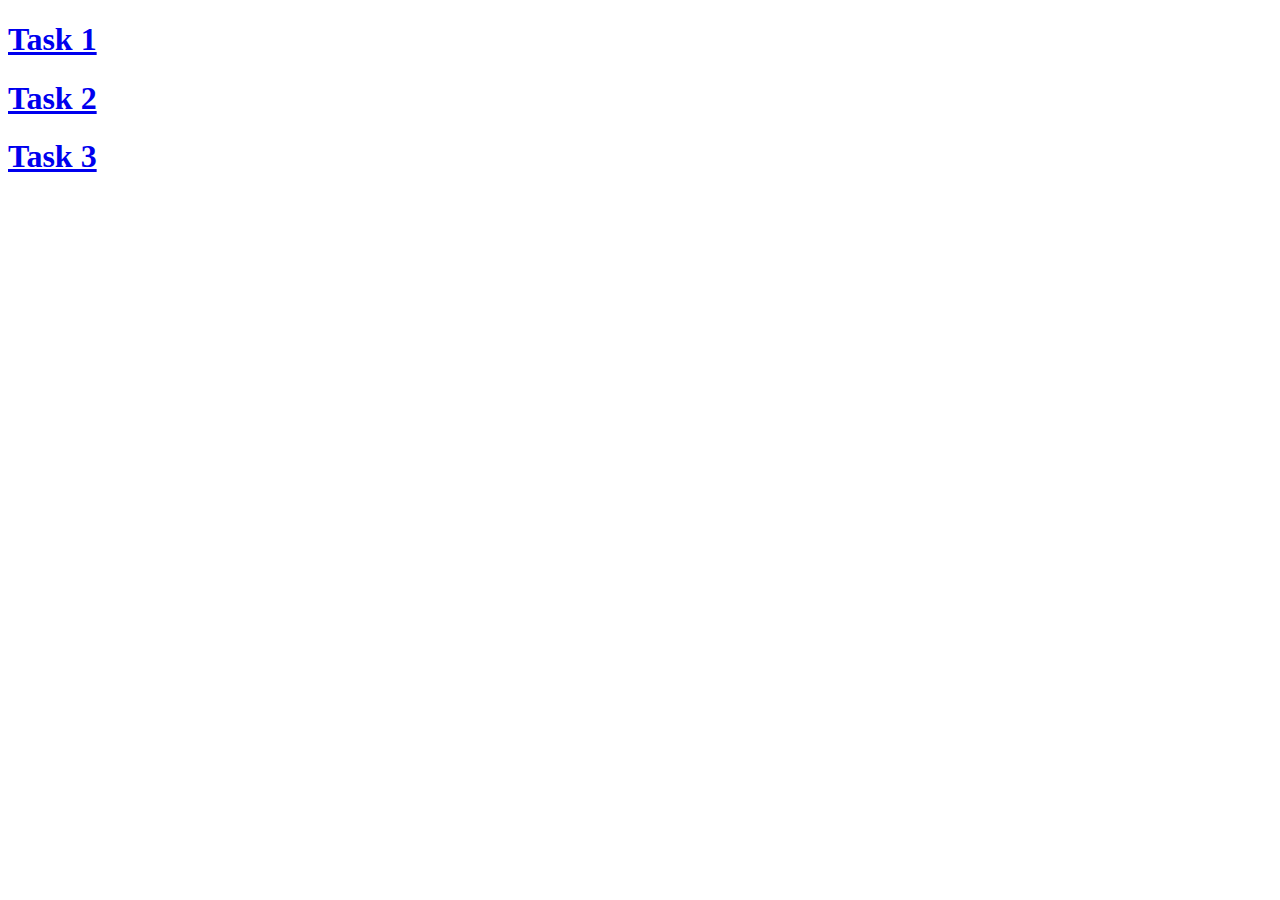
<file: index.html>
<!DOCTYPE html>
<html lang="en">
<head>
    <meta charset="UTF-8">
    <meta name="viewport" content="width=device-width, initial-scale=1.0">
    <title>Day2 tasks</title>
</head>
<body>
    <a href="Task1.html"><h1>Task 1</h1></a>
    <a href="Task2.html"><h1>Task 2</h1></a>
    <a href="Task3.html"><h1>Task 3</h1></a>
</body>
</html>
</file>
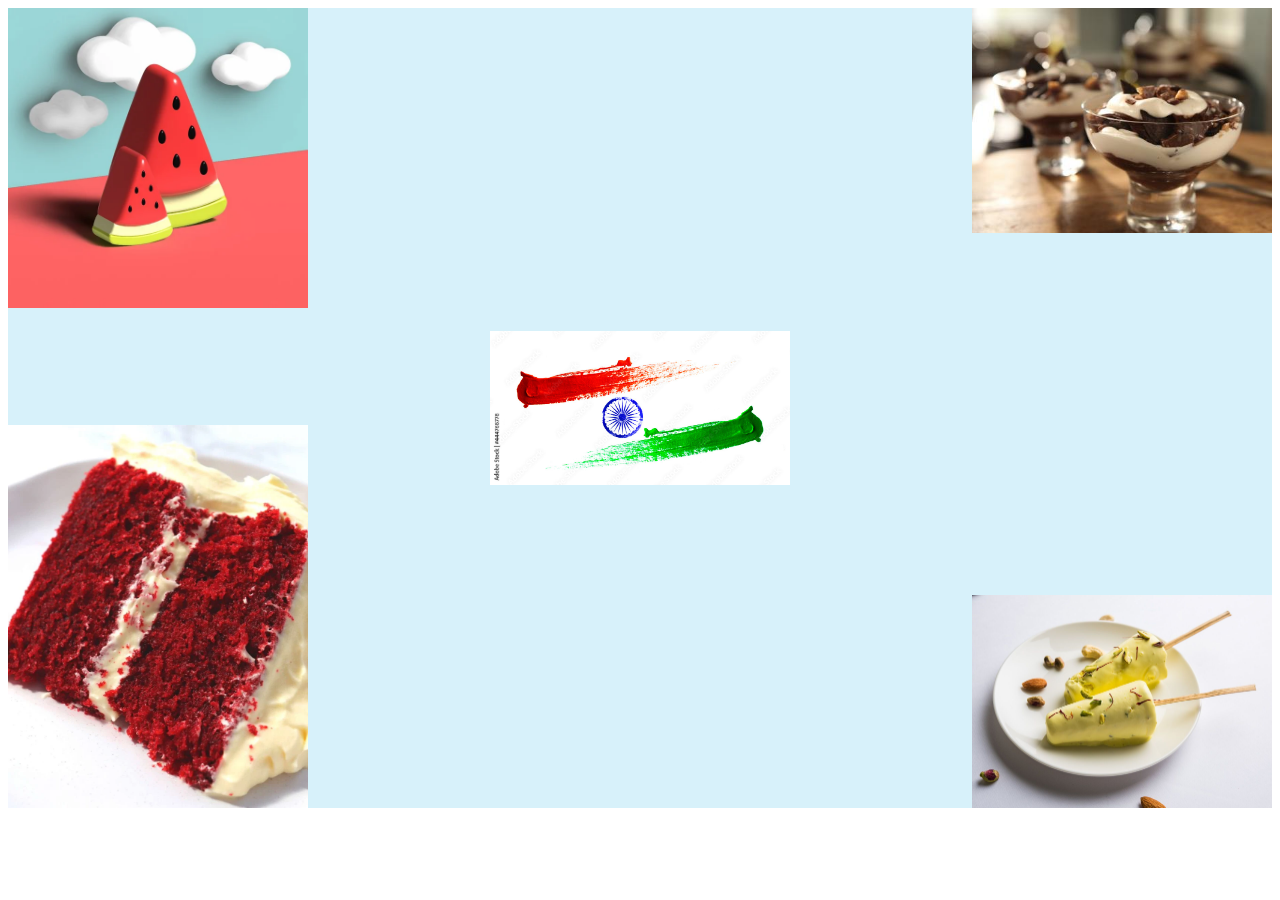
<file: Task1.html>
<!DOCTYPE html>
<html lang="en">
<head>
    <meta charset="UTF-8">
    <meta name="viewport" content="width=device-width, initial-scale=1.0">
    <title>Day2 Task1 </title>
    <style>
        .a{background-color: rgb(215, 241, 250);
            width: 100%;
            height: 800px;
            background-image:url(watermelon.jpg), url(india\ flag.jpg),url(ice\ cream.jpg),url(cake.jpg),url(kulfi.jpg);
            background-repeat: no-repeat;
            background-position:top left,center,top right,bottom left,bottom right;
            background-size:300px,300px;}
    </style>
</head>
<body>
    <div class="a">
        <!-- <img src="cricket.jpg" alt=" image broken"> -->
       </div>
</body>
</html>
</file>
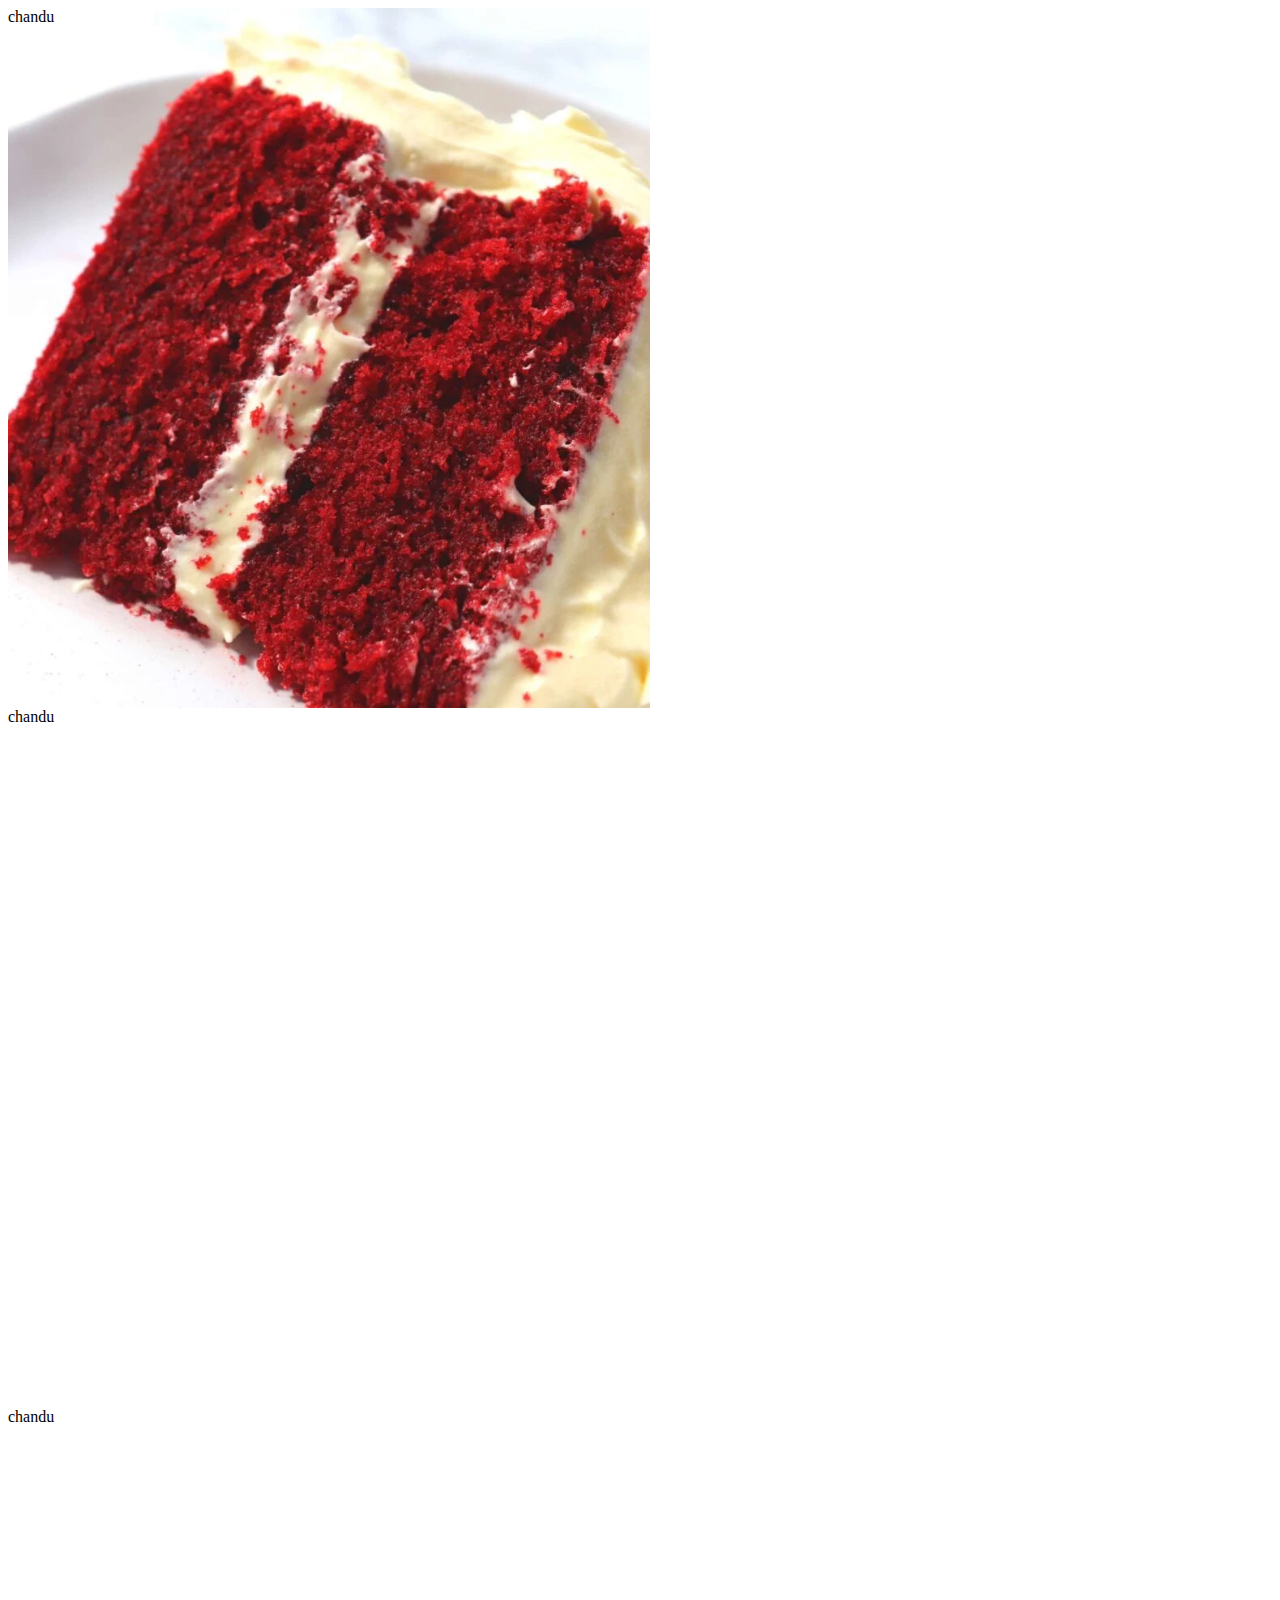
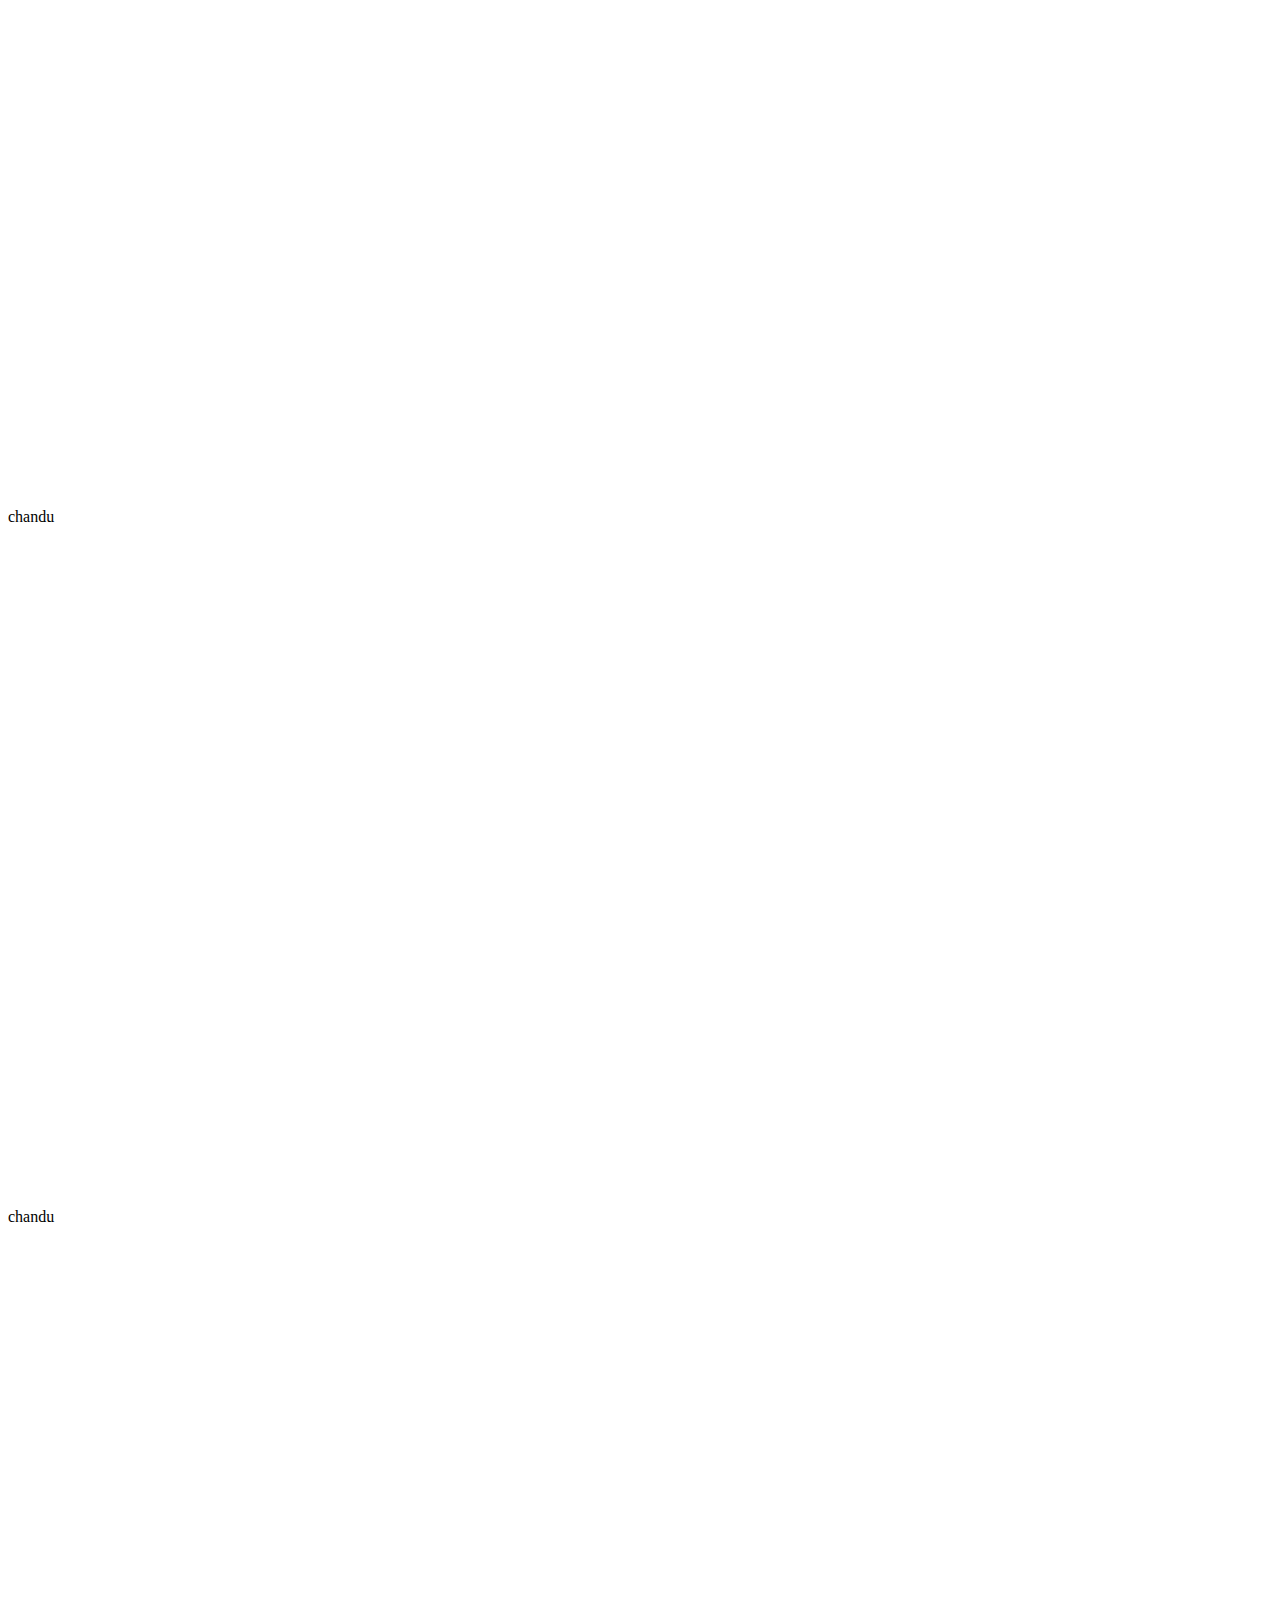
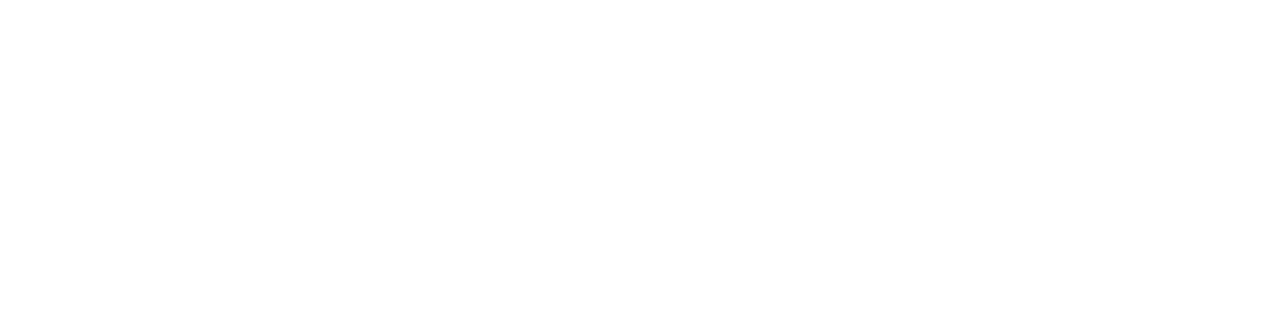
<file: Task2.html>
<!DOCTYPE html>
<html lang="en">
<head>
    <meta charset="UTF-8"> 
    <meta name="viewport" content="width=device-width, initial-scale=1.0">
    <title>Day2 Task2</title>
    <style>
        .a{
            height: 700px;
           background-image: url(cake.jpg);
           background-repeat: no-repeat;
           background-size: 650px;
            background-attachment: fixed;}
        .b{
            width: 50%;
            height: 700px;
           background-image: url(lolly\ pop);
           background-repeat: no-repeat;
           background-size: 600px;
            background-attachment: fixed;}
        .c{
            width: 50%;
            height: 700px;
           background-image: url(biscuit.jpg);
           background-repeat: no-repeat;
           background-size: 900px;
            background-attachment: fixed;}
        .d{
            width: 50%;
            height: 700px;
           background-image: url(ice\ cream.jpg);
           background-repeat: no-repeat;
           background-size: 600px;
            background-attachment: fixed;}
        .e{
            width: 50%;
            height: 700px;
           background-image: url(kulfi.jpg);
           background-repeat: no-repeat;
           background-size: 600px;
            background-attachment: fixed;}
            
    </style>
</head>
<body>
    <div class="a"> chandu</div>
    <div class="b"> chandu</div>
    <div class="c"> chandu</div>
    <div class="d"> chandu</div>
    <div class="e"> chandu</div>
    </body>
</html>
</file>
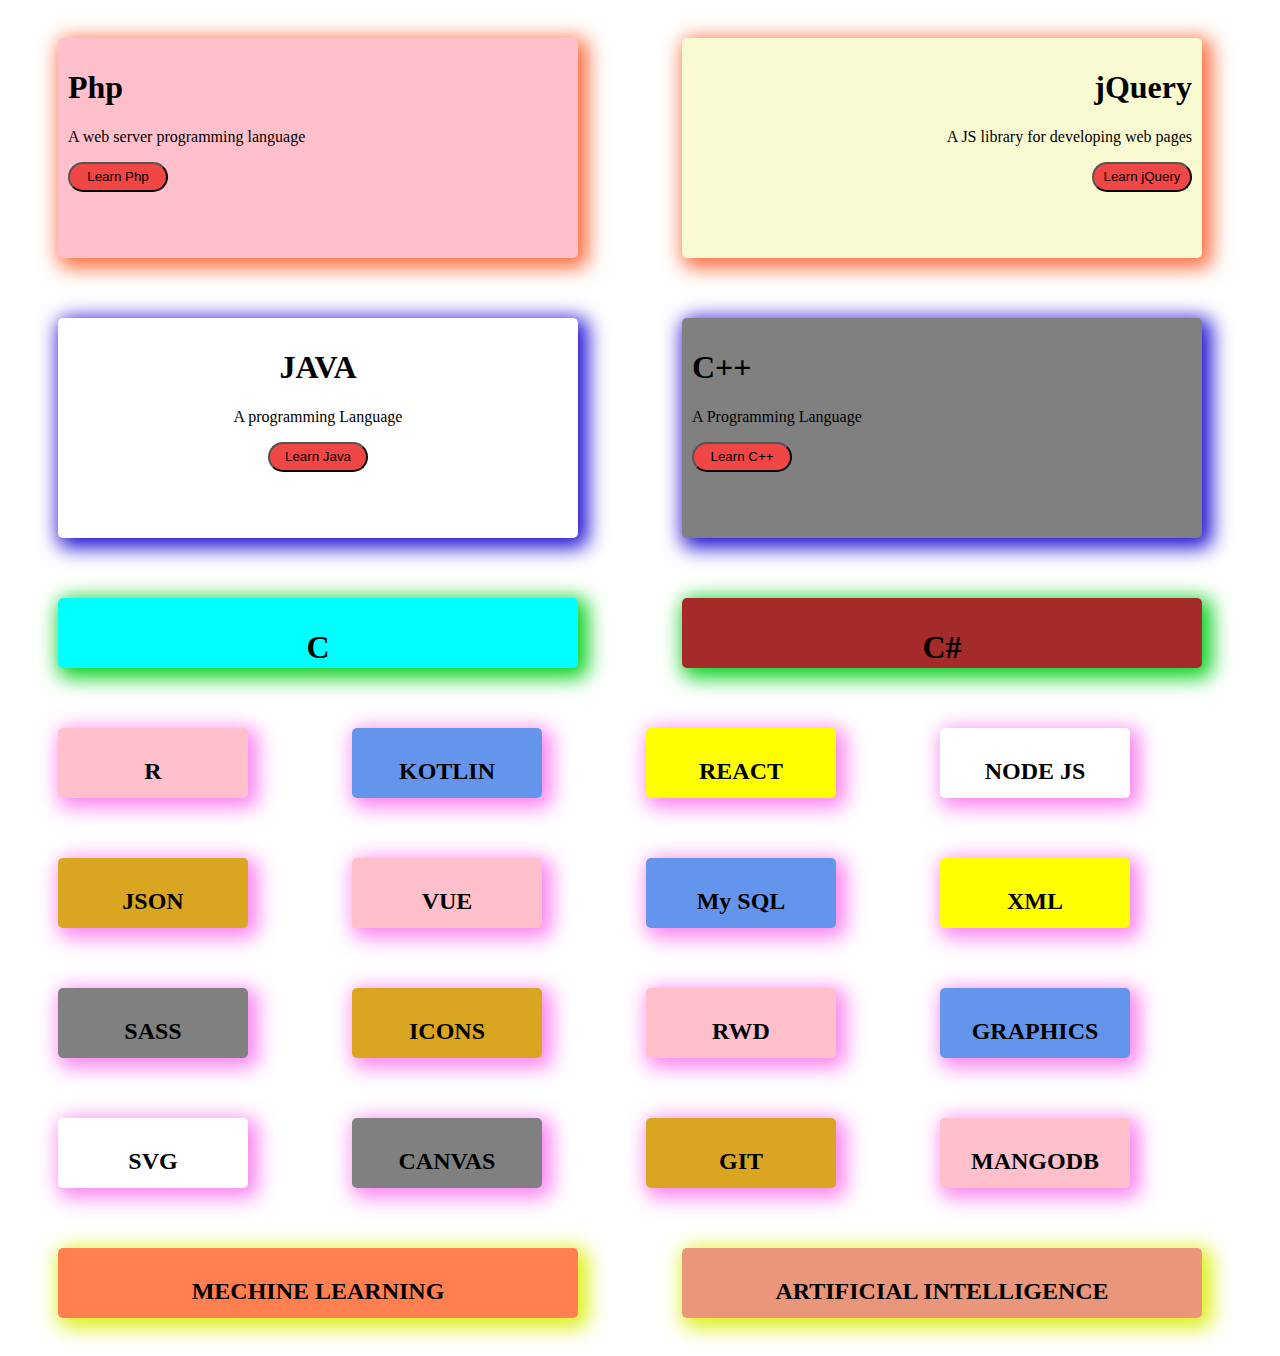
<file: Task3.html>
<!DOCTYPE html>
<html lang="en">
<head>
    <meta charset="UTF-8">
    <meta name="viewport" content="width=device-width, initial-scale=1.0">
    <title>Day2 Task3</title>
</head>
<link rel="stylesheet" href="styles.css">
<body>
    <!-- First Format -->
    <div class="php">
     <h1>Php</h1>
     <p>A web  server programming language</p>
     <button>Learn Php</button>
    </div>
    <div class="jquery">
     <h1>jQuery</h1>
     <p>A JS library for developing web pages</p>
     <button>Learn jQuery</button>
    </div>
    <div class="java">
     <h1>JAVA</h1>
     <p>A programming Language</p>
     <button>Learn Java</button>
    </div>
    <div class="c1">
     <h1>C++</h1>
     <p>A Programming Language</p>
     <button>Learn C++</button>
    </div>
    <!-- Second Format -->
     <div class="c">
        <h1>C</h1>
     </div>
     <div class="c2">
        <h1>C#</h1>
     </div>
     <!-- Third Format -->
      <div class="r"><h2>R</h2></div>
      <div class="kotlin"><h2>KOTLIN</h2></div>
      <div class="react"><h2>REACT</h2></div>
      <div class="nodejs"><h2>NODE JS</h2></div>
      <div class="json"><h2>JSON</h2></div>
      <div class="vue"><h2>VUE</h2></div>
      <div class="mysql"><h2>My SQL</h2></div>
      <div class="xml"><h2>XML</h2></div>
      <div class="sass"><h2>SASS</h2></div>
      <div class="icons"><h2>ICONS</h2></div>
      <div class="rwd"><h2>RWD</h2></div>
      <div class="graphics"><h2>GRAPHICS</h2></div>
      <div class="svg"><h2>SVG</h2></div>
      <div class="canvas"><h2>CANVAS</h2></div>
      <div class="git"><h2>GIT</h2></div>
      <div class="mangodb"><h2>MANGODB</h2></div>
      <!-- fourth format -->
       <div class="ml"><h2>MECHINE LEARNING</h2></div>
       <div class="AI"><h2>ARTIFICIAL INTELLIGENCE</h2></div>
</body>
</html>
</file>
<file: styles.css>
/* first Format */
button{width: 100px;height: 30px;
       border-radius: 20px;
       background-color:rgb(240, 70, 70);}
    .php{border-radius: 5px;
        background-color: pink;
         width: 500px; height: 200px;
         padding:10px;
         margin: 30px 50px;
         display: inline-block;
         box-shadow: 5px 5px 20px 5px rgb(253, 109, 61);
         text-align: left;}
    .jquery{border-radius: 5px;
          background-color:lightgoldenrodyellow;
            width: 500px; height: 200px;
            padding:10px;
            margin: 30px 50px;
            display: inline-block;
            box-shadow: 5px 5px 20px 5px rgb(253, 109, 61);
            text-align: right;}
    .java{border-radius: 5px ;
           background-color: ;
            width: 500px; height: 200px;
            padding:10px;
            margin: 30px 50px ;
            display: inline-block;
            box-shadow: 5px 5px 20px 5px rgb(33, 17, 212);
            text-align: center;}
    .c1{border-radius: 5px;
           background-color: grey;
            width: 500px; height: 200px;
            padding:10px;
            margin: 30px 50px ;
            display: inline-block;
            box-shadow: 5px 5px 20px 5px rgb(33, 17, 212);
            text-align: justify;}

            /* second format */
    .c{border-radius: 5px;
           background-color: aqua;
            width: 500px; height: 50px;
            padding:10px;
            margin: 30px 50px ;
            display: inline-block;
            box-shadow: 5px 5px 20px 5px rgb(10, 209, 33);
            text-align: center;}
    .c2{border-radius: 5px;
            background-color:brown;
            width: 500px; height: 50px;
            padding:10px;
            margin: 30px 50px ;
            display: inline-block;
            box-shadow: 5px 5px 20px 5px rgb(10, 209, 33);
            
            /* Third format */
            text-align: center;}
    .r{border-radius: 5px;
            background-color: pink;
            width: 170px; height: 50px;
            padding:10px;
            margin: 30px 50px ;
            display: inline-block;
            box-shadow: 5px 5px 20px 5px rgb(249, 132, 240);
            text-align: center;}
    .kotlin{border-radius: 5px;
            background-color:cornflowerblue;
            width: 170px; height: 50px;
            padding:10px;
            margin: 30px 50px ;
            display: inline-block;
            box-shadow: 5px 5px 20px 5px rgb(249, 132, 240);
            text-align: center;}
    .react{border-radius: 5px;
            background-color: yellow;
            width: 170px; height: 50px;
            padding:10px;
            margin: 30px 50px ;
            display: inline-block;
            box-shadow: 5px 5px 20px 5px rgb(249, 132, 240);
            text-align: center;}
    .nodejs{border-radius: 5px;
            background-color: ;
            width: 170px; height: 50px;
            padding:10px;
            margin: 30px 50px ;
            display: inline-block;
            box-shadow: 5px 5px 20px 5px rgb(249, 132, 240);
            text-align: center;}
    .json{border-radius: 5px;
            background-color: goldenrod;
            width: 170px; height: 50px;
            padding:10px;
            margin: 30px 50px ;
            display: inline-block;
            box-shadow: 5px 5px 20px 5px rgb(249, 132, 240);
            text-align: center;}
    .vue{border-radius: 5px;
            background-color:pink ;
            width: 170px; height: 50px;
            padding:10px;
            margin: 30px 50px ;
            display: inline-block;
            box-shadow: 5px 5px 20px 5px rgb(249, 132, 240);
            text-align: center;}
    .mysql{border-radius: 5px;
            background-color: cornflowerblue;
            width: 170px; height: 50px;
            padding:10px;
            margin: 30px 50px ;
            display: inline-block;
            box-shadow: 5px 5px 20px 5px rgb(249, 132, 240);
            text-align: center;}
    .xml{border-radius: 5px;
            background-color: yellow;
            width: 170px; height: 50px;
            padding:10px;
            margin: 30px 50px ;
            display: inline-block;
            box-shadow: 5px 5px 20px 5px rgb(249, 132, 240);
            text-align: center;}
    .sass{border-radius: 5px;
            background-color: grey;
            width: 170px; height: 50px;
            padding:10px;
            margin: 30px 50px ;
            display: inline-block;
            box-shadow: 5px 5px 20px 5px rgb(249, 132, 240);
            text-align: center;}
    .icons{border-radius: 5px;
            background-color:goldenrod ;
            width: 170px; height: 50px;
            padding:10px;
            margin: 30px 50px ;
            display: inline-block;
            box-shadow: 5px 5px 20px 5px rgb(249, 132, 240);
            text-align: center;}
    .rwd{border-radius: 5px;
            background-color:pink ;
            width: 170px; height: 50px;
            padding:10px;
            margin: 30px 50px ;
            display: inline-block;
            box-shadow: 5px 5px 20px 5px rgb(249, 132, 240);
            text-align: center;}
    .graphics{border-radius: 5px;
            background-color: cornflowerblue;
            width: 170px; height: 50px;
            padding:10px;
            margin: 30px 50px ;
            display: inline-block;
            box-shadow: 5px 5px 20px 5px rgb(249, 132, 240);
            text-align: center;}
    .svg{border-radius: 5px;
            background-color: ;
            width: 170px; height: 50px;
            padding:10px;
            margin: 30px 50px ;
            display: inline-block;
            box-shadow: 5px 5px 20px 5px rgb(249, 132, 240);
            text-align: center;}
    .canvas{border-radius: 5px;
            background-color:grey ;
            width: 170px; height: 50px;
            padding:10px;
            margin: 30px 50px ;
            display: inline-block;
            box-shadow: 5px 5px 20px 5px rgb(249, 132, 240);
            text-align: center;}
    .git{border-radius: 5px;
            background-color: goldenrod;
            width: 170px; height: 50px;
            padding:10px;
            margin: 30px 50px ;
            display: inline-block;
            box-shadow: 5px 5px 20px 5px rgb(249, 132, 240);
            text-align: center;}
    .mangodb{border-radius: 5px;
            background-color: pink;
            width: 170px; height: 50px;
            padding:10px;
            margin: 30px 50px ;
            display: inline-block;
            box-shadow: 5px 5px 20px 5px rgb(249, 132, 240);
            text-align: center;}

            /* fourth format */
      .ml{border-radius: 5px;
            background-color:coral ;
            width: 500px; height: 50px;
            padding:10px;
            margin: 30px 50px ;
            display: inline-block;
            box-shadow: 5px 5px 20px 5px rgb(221, 239, 24);
            text-align: center;}
      .AI{border-radius: 5px;
            background-color:darksalmon ;
            width: 500px; height: 50px;
            padding:10px;
            margin: 30px 50px ;
            display: inline-block;
            box-shadow: 5px 5px 20px 5px rgb(221, 239, 24);
            text-align: center;}
</file>
